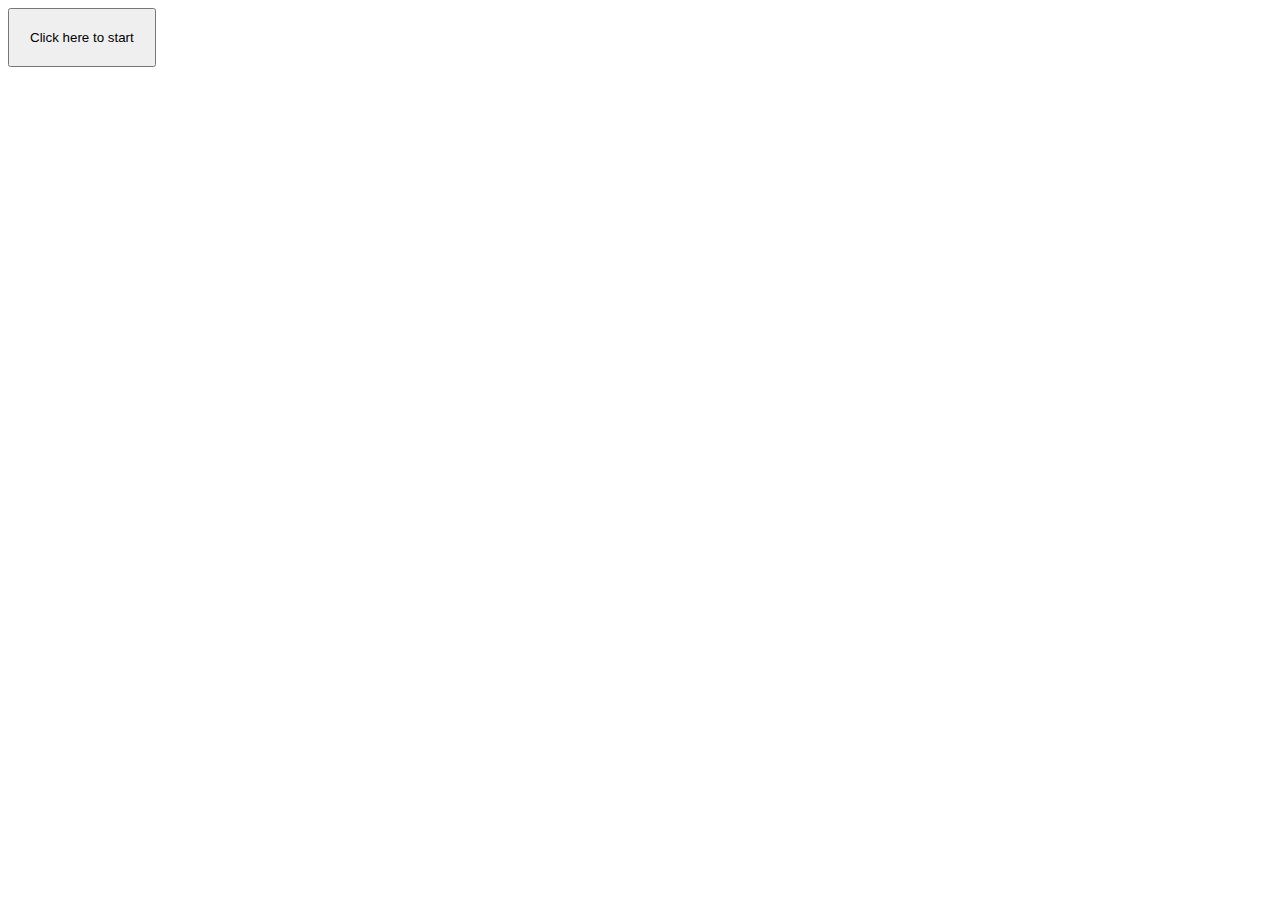
<file: loop-assigment/index.html>
<!DOCTYPE html>
<html lang="en">

<head>
    <meta charset="UTF-8">
    <meta name="viewport" content="width=device-width, initial-scale=1.0">
    <title>For Loops Assigment</title>
</head>

<body>
    <button style="padding: 20px;" onclick="run()">Click here to start</button>
    <script>
        function run() {
            let tableNumber = +prompt("Which Table You Want");
            let tableStartPoint = +prompt("Table Start Point");
            let tableendPoint = +prompt("Table End Point");

            for (let i = tableStartPoint; i <= tableendPoint; i++) {
                document.write(`${tableNumber} X ${i} = ${tableNumber * i} </br>`);
            }
        }
    </script>
</body>

</html>
</file>
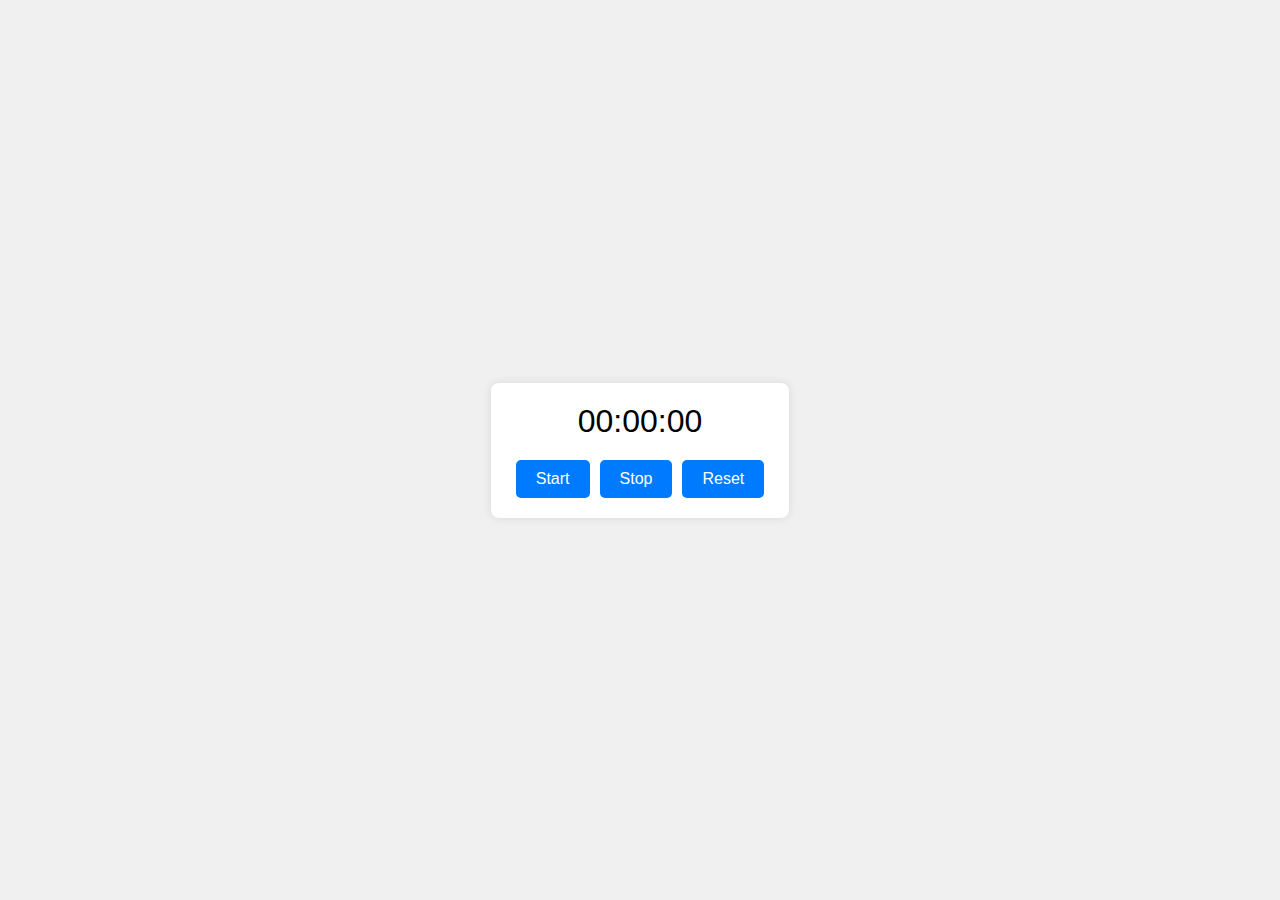
<file: stop-watch/index.html>
<!DOCTYPE html>
<html lang="en">

<head>
    <meta charset="UTF-8">
    <meta name="viewport" content="width=device-width, initial-scale=1.0">
    <title>Stopwatch</title>
    <link rel="stylesheet" href="styles.css">
</head>

<body>
    <div class="stopwatch">
        <div class="display">00:00:00</div>
        <div class="controls">
            <button class="start">Start</button>
            <button class="stop">Stop</button>
            <button class="reset">Reset</button>
        </div>
    </div>


    <script>
        const display = document.querySelector('.display');
        const startBtn = document.querySelector('.start');
        const stopBtn = document.querySelector('.stop');
        const resetBtn = document.querySelector('.reset');
        let timer;
        let seconds = 0, minutes = 0, hours = 0;

        function startTimer() {
            timer = setInterval(() => {
                seconds++;
                if (seconds >= 60) {
                    seconds = 0;
                    minutes++;
                    if (minutes >= 60) {
                        minutes = 0;
                        hours++;
                    }
                }
                display.textContent = formatTime(hours) + ':' + formatTime(minutes) + ':' + formatTime(seconds);
            }, 1000);
            startBtn.disabled = true;
        }

        function stopTimer() {
            clearInterval(timer);
            startBtn.disabled = false;
        }

        function resetTimer() {
            clearInterval(timer);
            startBtn.disabled = false;
            seconds = 0;
            minutes = 0;
            hours = 0;
            display.textContent = '00:00:00';
        }

        function formatTime(time) {
            return time < 10 ? '0' + time : time;
        }

        startBtn.addEventListener('click', startTimer);
        stopBtn.addEventListener('click', stopTimer);
        resetBtn.addEventListener('click', resetTimer);
    </script>

</body>

</html>
</file>
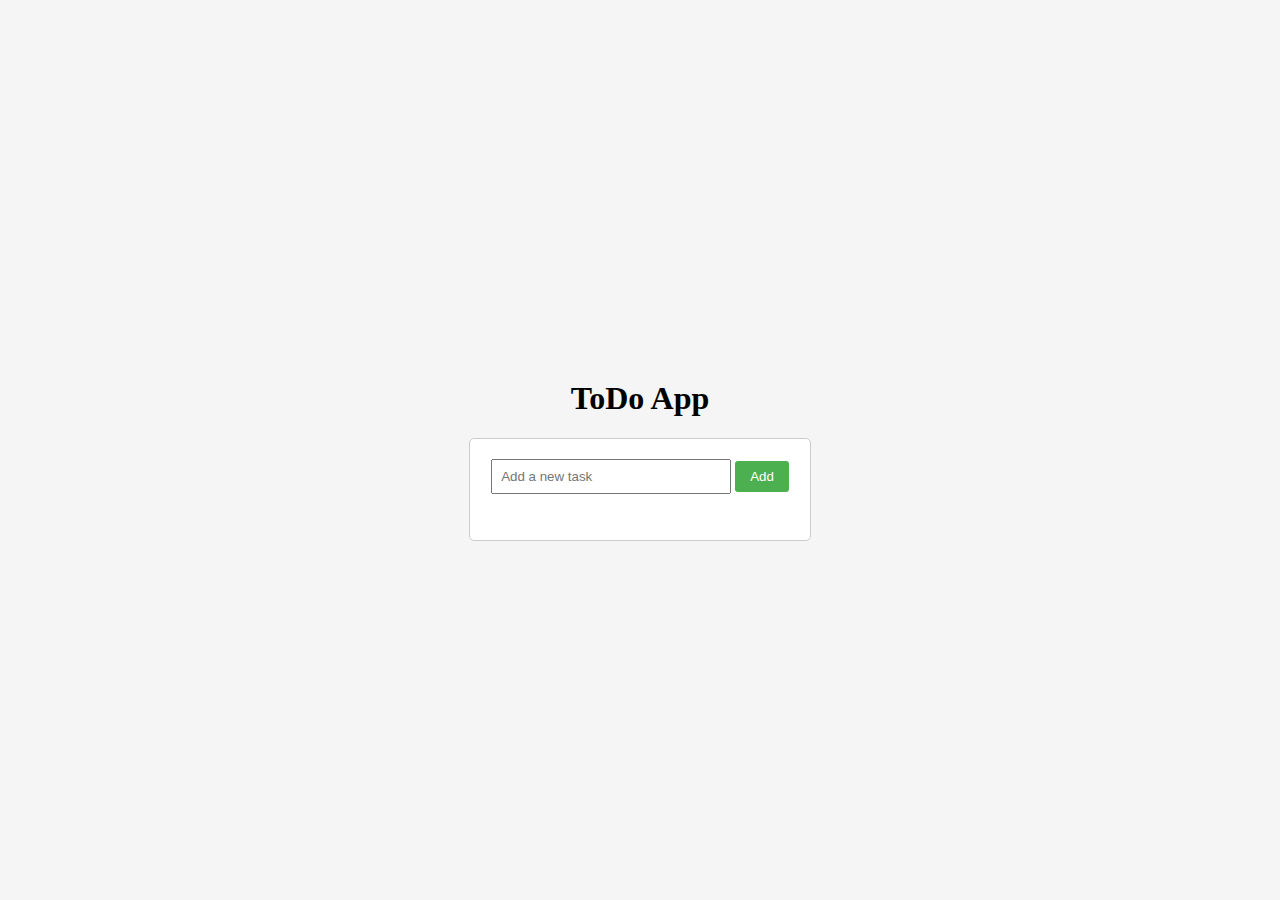
<file: todo-app/index.html>
<!DOCTYPE html>
<html lang="en">

<head>
    <meta charset="UTF-8">
    <meta name="viewport" content="width=device-width, initial-scale=1.0">
    <title>Todo App</title>
</head>
<style>
    body,
    html {
        margin: 0;
        padding: 0;
        height: 100%;
        display: flex;
        justify-content: center;
        align-items: center;
        background-color: #f5f5f5;
    }

    .container {
        text-align: center;
    }

    .todo-list {
        width: 300px;
        border: 1px solid #ccc;
        border-radius: 5px;
        padding: 20px;
        background-color: #fff;
    }

    .todo-list input[type="text"] {
        width: calc(100% - 80px);
        padding: 8px;
        margin-bottom: 10px;
    }

    .todo-list button {
        padding: 8px 15px;
        background-color: #4caf50;
        color: #fff;
        border: none;
        border-radius: 3px;
        cursor: pointer;
        transition: background-color 0.3s ease;
    }

    .todo-list button:hover {
        background-color: #45a049;
    }

    .todo-list ul {
        list-style-type: none;
        padding: 0;
    }

    .todo-list ul li {
        display: flex;
        justify-content: space-between;
        align-items: center;
        padding: 8px 0;
        border-bottom: 1px solid #eee;
    }

    .todo-list ul li:last-child {
        border-bottom: none;
    }

    .todo-list ul li .task {
        flex-grow: 1;
    }

    .todo-list ul li .delete-btn {
        background-color: #f44336;
        color: #fff;
        border: none;
        padding: 4px 8px;
        border-radius: 3px;
        cursor: pointer;
        transition: background-color 0.3s ease;
    }

    .todo-list ul li .delete-btn:hover {
        background-color: #d32f2f;
    }
</style>

<body>

    <div class="container">
        <h1>ToDo App</h1>
        <div class="todo-list">
            <input type="text" placeholder="Add a new task" id="todo_inp" required>
            <button id="click" onclick="addTodo()">Add</button>
            <ul>

            </ul>
        </div>
    </div>

    <script>

        const todoInput = document.querySelector('#todo_inp');
        const ol = document.querySelector('ul');
        const click = document.querySelector('#click');

        const arr = [];

        click.addEventListener("click", function () {
            if (!todoInput.value == "") {
                arr.push(todoInput.value);
                console.log(arr);
                renderTodo();
                todoInput.value = '';
            } else {
                alert("Please fill input");
            }
        })

        function renderTodo() {
            ol.innerHTML = '';
            for (let i = 0; i < arr.length; i++) {
                ol.innerHTML += `
                <li>&#8226; ${arr[i]}
                    <div>
                        <button onclick="deleteTodo(${i})">delete</button>
                    <button onclick="editTodo(${i})">edit</button>
                        </div>
                    </li>
                    `;
            }
        }

        function deleteTodo(index) {
            arr.splice(index, 1);
            renderTodo();
        }

        function editTodo(index) {
            const updatedVal = prompt('Enter Updated Value');
            arr.splice(index, 1, updatedVal);
            renderTodo();
        }

    </script>
</body>

</html>
</file>
<file: stop-watch/styles.css>
body {
    font-family: Arial, sans-serif;
    background-color: #f0f0f0;
    display: flex;
    justify-content: center;
    align-items: center;
    height: 100vh;
    margin: 0;
}

.stopwatch {
    background-color: #fff;
    border-radius: 8px;
    box-shadow: 0 0 10px rgba(0, 0, 0, 0.1);
    padding: 20px;
    text-align: center;
}

.display {
    font-size: 2em;
    margin-bottom: 20px;
}

.controls {
    display: flex;
    justify-content: center;
}

button {
    background-color: #007bff;
    border: none;
    border-radius: 5px;
    color: #fff;
    cursor: pointer;
    font-size: 16px;
    margin: 0 5px;
    padding: 10px 20px;
    transition: background-color 0.3s ease;
}

button:hover {
    background-color: #0056b3;
}

button:active {
    transform: translateY(1px);
}
</file>
